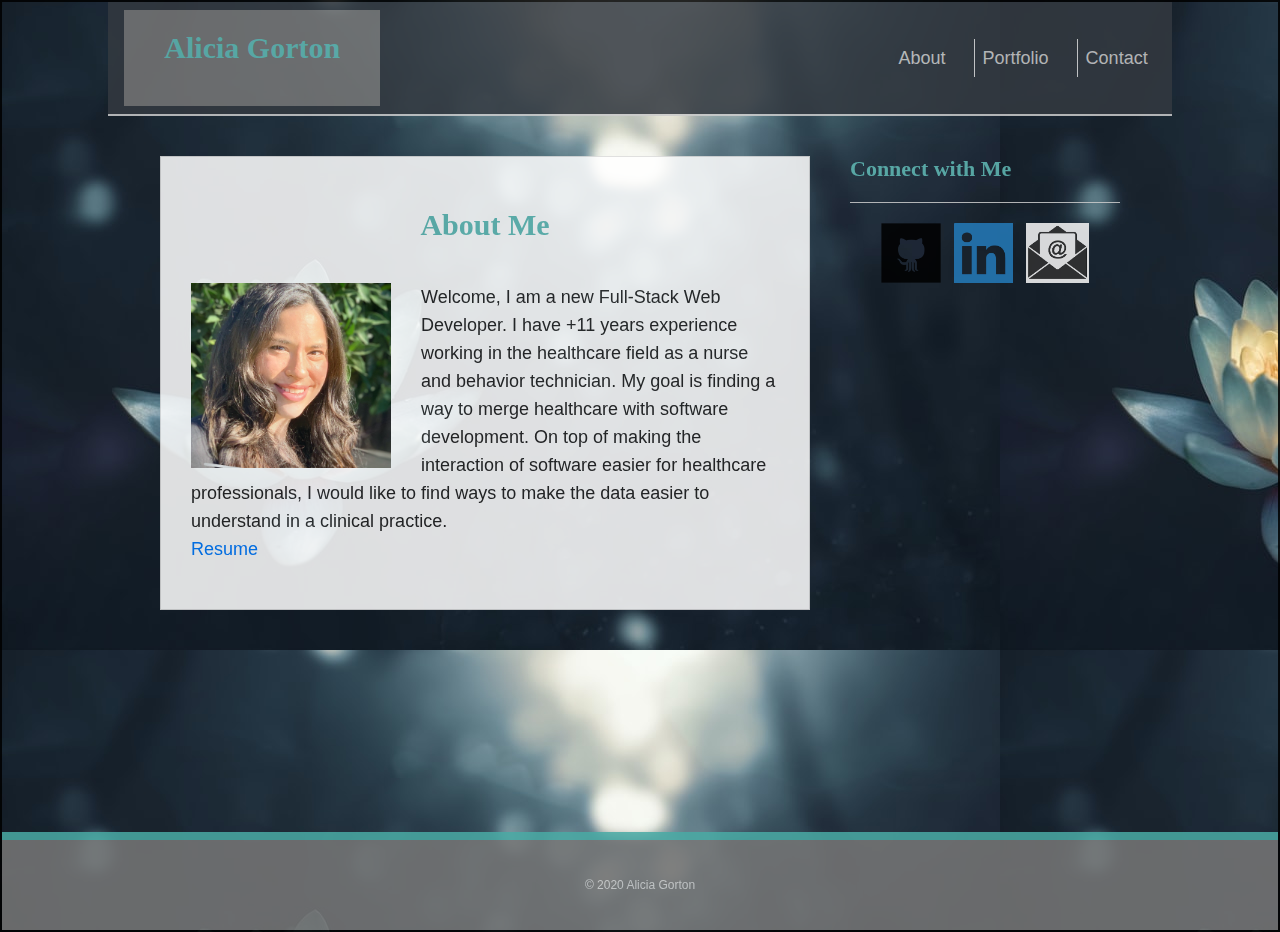
<file: index.html>
<!DOCTYPE html>
<html lang="en">
<head>
<meta charset="UTF-8">
<meta name="viewport" content="width=device-width, initial-scale=1.0">
<meta http-equiv="X-UA-Compatible" content="ie=edge">
<meta name="Description" content="Enter your description here"/>
<link rel="stylesheet" href="https://cdnjs.cloudflare.com/ajax/libs/twitter-bootstrap/4.5.2/css/bootstrap.min.css">
<link rel="stylesheet" href="https://cdnjs.cloudflare.com/ajax/libs/font-awesome/5.14.0/css/all.min.css">
<link rel="stylesheet" href="assets/css/style.css">
<title>Alicia Gorton Portfolio</title>
</head>
<body>
    <!-- Header Start -->
    <header class="container col-xl-10 col-md-10 col-sm-10">
        <div class="row">
            <nav class="navbar navbar-expand-lg navbar-light bg-dark col-12">

                <a class="navbar-brand text-light" href="#" id="logo"><h1>Alicia Gorton</h1></a>

                <button class="navbar-toggler" type="button" data-toggle="collapse" data-target="#navbarNavDropdown" aria-controls="navbarNavDropdown" aria-expanded="false" aria-label="Toggle navigation">
                <span class="navbar-toggler-icon bg-light"></span>
                </button>

                <div class="collapse navbar-collapse" id="navbarNavDropdown">
                <ul class="navbar-nav ml-auto">
                    <li class="nav-item active">
                    <a class="nav-link" id="hhp0" href="index.html">About<span class="sr-only">(current)</span></a>
                    </li>
                    <li class="nav-item">
                    <a class="nav-link" id="hhp1" href="portfolio.html">Portfolio</a>
                    </li>
                    <li class="nav-item">
                    <a class="nav-link" id="hhp2" href="contact.html">Contact</a>
                    </li> 
                </ul>
                </div>
            </nav>
        </div>
    </header>
    <!--Header End -->
    <!-- Start Main ContainerSection Start -->
    <div id="container" class="wrapper">
        <div id="content" class="module">
            <h1>About Me</h1>
        
            <img src="assets/images/bio.jpeg" width="200" class="baby">

            <p>Welcome, I am a new Full-Stack Web Developer. I have +11 years experience working in the healthcare field as a nurse and behavior technician. My goal is finding a way to merge healthcare with software development. On top of making the interaction of software easier for healthcare professionals, I would like to find ways to make the data easier to understand in a clinical practice.
            <br>           
            <a href="assets/images/Gorton_Alicia_ Resume.pdf">Resume</a>
            </p> 
        </div>
        <!-- Start Contact -->
        <div id="social" class="module0">
            <h2>Connect with Me</h2>
    
            <a href="https://github.com/aliciagorton"><img src="assets/images/github.png"></a>
            <a href="https://www.linkedin.com/in/alicia-gorton/"><img src="assets/images/linkedin.png"></a>
            <a href="mailto:apersigehl@gmail.com?subject=Mail from our Website"><img src="assets/images/email2.png"></a>  
       
          
        </div>
        <!-- End Contact -->
    
    </div>

    <!-- End Section -->


    <!-- Footer Start -->  
	<footer> &copy; 2020 Alicia Gorton</footer>
    <!-- Footer End -->


    <script src="https://cdnjs.cloudflare.com/ajax/libs/jquery/3.5.1/jquery.slim.min.js"></script>
    <script src="https://cdnjs.cloudflare.com/ajax/libs/popper.js/1.16.1/umd/popper.min.js"></script>
    <script src="https://cdnjs.cloudflare.com/ajax/libs/twitter-bootstrap/4.5.2/js/bootstrap.min.js"></script>
</body>
</html>
</file>
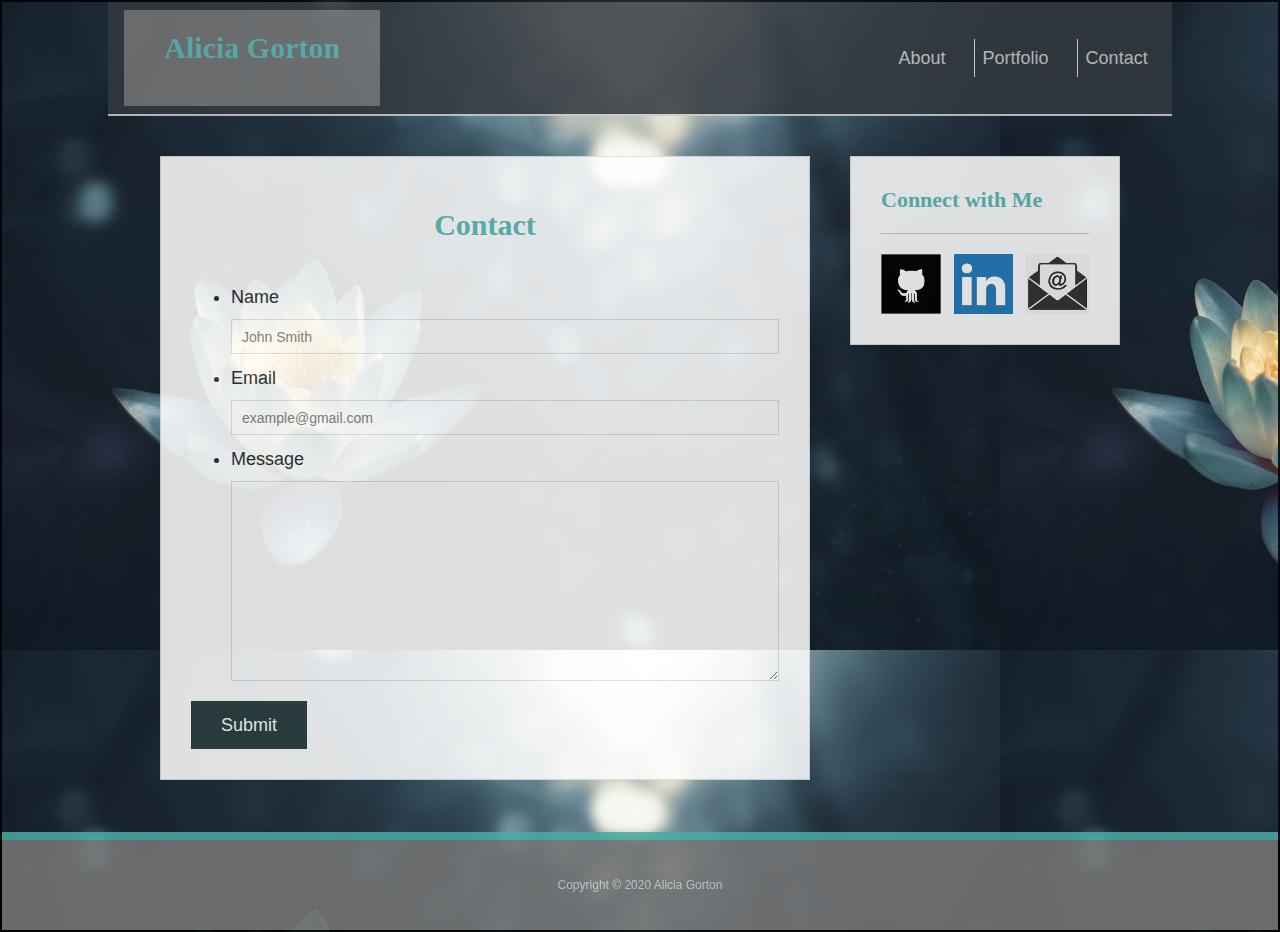
<file: contact.html>
<!DOCTYPE html>
<html lang="en">
<head>
    <meta charset="UTF-8">
    <meta name="viewport" content="width=device-width, initial-scale=1.0">
    <meta http-equiv="X-UA-Compatible" content="ie=edge">
    <meta name="Description" content="Enter your description here"/>

    <link rel="stylesheet" href="https://cdnjs.cloudflare.com/ajax/libs/twitter-bootstrap/4.5.2/css/bootstrap.min.css">
    <link rel="stylesheet" href="https://cdnjs.cloudflare.com/ajax/libs/font-awesome/5.14.0/css/all.min.css">
    <link rel="stylesheet" href="assets/css/style.css">
    <title>Contact</title>
</head>
<body>
    <!-- Header Start -->
    <header class="container col-xl-10 col-md-10 col-sm-10">
        <div class="row">
            <nav class="navbar navbar-expand-lg navbar-light bg-dark col-12">

                <a class="navbar-brand text-light" href="#" id="logo"><h1>Alicia Gorton</h1></a>

                <button class="navbar-toggler" type="button" data-toggle="collapse" data-target="#navbarNavDropdown" aria-controls="navbarNavDropdown" aria-expanded="false" aria-label="Toggle navigation">
                <span class="navbar-toggler-icon bg-light"></span>
                </button>

                <div class="collapse navbar-collapse" id="navbarNavDropdown">
                <ul class="navbar-nav ml-auto">
                    <li class="nav-item active">
                    <a class="nav-link" id="hhp0" href="index.html">About<span class="sr-only">(current)</span></a>
                    </li>
                    <li class="nav-item">
                    <a class="nav-link" id="hhp1" href="portfolio.html">Portfolio</a>
                    </li>
                    <li class="nav-item">
                    <a class="nav-link" id="hhp2" href="contact.html">Contact</a>
                    </li> 
                </ul>
                </div>
            </nav>
        </div>
    </header>
    <!--Header End -->
    <!-- Start Main Container -->
    <div id="container" class="wrapper">
        <!-- Start Contact Form -->
        <div id="content" class="module">
            <h1>Contact</h1>
            <form id="contact-form">
                <ul>
                <li>
                    <label for="name">Name</label>
                    <input type="text" id="name" name="name" placeholder="John Smith" required="required">
                </li>
                <li>
                    <label for="email">Email</label>
                    <input type="email" id="email" name="email" placeholder="example@gmail.com" required="required">
                </li>
                <li>
                    <label for="message">Message</label>
                    <textarea id="message" name="message" required="required"></textarea>
                </li>
                </ul>
                <input type="submit">
            </form>
    
        </div>
      <!-- End Contact Form -->
      <!-- Start Connect with Me -->
        <div id="social" class="module">
          <h2>Connect with Me</h2>
      
          <a href="https://github.com/aliciagorton"><img src="assets/images/github.png"></a>
          <a href="https://www.linkedin.com/in/alicia-gorton/"><img src="assets/images/linkedin.png"></a>
          <a href="apersigehl@gmail.com"><img src="assets/images/email2.png"></a>
        </div>
    </div>
    <!-- End Main Container -->
    <!-- Footer -->
    <footer> Copyright &copy; 2020 Alicia Gorton</footer>

    <script src="https://cdnjs.cloudflare.com/ajax/libs/jquery/3.5.1/jquery.slim.min.js"></script>
    <script src="https://cdnjs.cloudflare.com/ajax/libs/popper.js/1.16.1/umd/popper.min.js"></script>
    <script src="https://cdnjs.cloudflare.com/ajax/libs/twitter-bootstrap/4.5.2/js/bootstrap.min.js"></script>
</body>
</html>
</file>
<file: assets/css/style.css>
body {
    background-image: url("../images/background.png");
	background-repeat: repeat;
	font-family: Arial;
	font-size: 18px;
	color: rgb(37, 37, 37);
    line-height: 28px;
    border: 2px solid black;
    opacity: 0.86;
}
* {
	box-sizing: border-box;
}

/* Main Page */



/* General Styling */

h1, h2 {
	font-family: "Georgia";
	color: #61bbb6;
	padding-bottom: 30px;
	font-weight: bold;
	text-align: left;
	margin-bottom: 30px;
}

h1 {
    text-align: center;
    font-weight: bold;
    font-size: 30px;
    padding-top: 20px;
    margin-bottom: 10px;
}

h2 {
	font-size: 22px;
	border-bottom: 1px solid #ccc;
	padding-bottom: 20px;
	margin-bottom: 20px;
}

header {
	background-color: #fff;
	margin-bottom: 40px;
	border-bottom: 2px solid #ccc;
}

#logo {
	float: left;
	display: block;
	background-color: #777;
	font-family: "Georgia";
	font-size: 30px;
	padding: 0 40px;
	line-height: 90px;
	font-weight: bold;
	text-decoration: none;
}

nav {
	float: right;
}

nav ul {
	display: block;
}

nav ul li {
	display: inline-block;
	line-height: 90px;
}

nav ul li a {
	text-decoration: none;
	color: #999;
	margin-left: 20px;
	line-height: 22px;
	padding-left: 20px;
	border-left: 1px solid #ddd;
}

nav ul li:first-child a {
	border-left: 0;
}

#hhp0, #hhp1, #hhp2 {
    color: #ccc;
}

.wrapper {
	width: 960px;
	margin: 0 auto;
	clear: both;
	overflow: hidden;
}



.module {
	background-color: #fff;
	padding: 30px;
	border: 1px solid #ddd;
}

#content {
	float: left;
	width: 650px;
}

#social {
	width: 270px;
	float: right;
	text-align: center;
}

#social img {
	height: 60px;
	width: auto;
}

#social a {
	margin-right: 8px;
}

#social a:last-child {
	margin-right: 0;
}

.baby {
	float: left;
	margin-right: 30px;
}

/* Contact */

#contact-form ul {
  margin-bottom: 20px;
}

#contact-form li {
  margin-bottom: 10px;
}

label,
input[type=text],
input[type=email],
textarea {
  display: block;
  width: 100%;
}

input[type=text],
input[type=email],
textarea {
  height: 35px;
  padding: 0 10px;
  font-size: 14px;
  border: 1px solid #ddd;
}

textarea {
  height: 200px;
}

input[type=submit] {
  padding: 10px 30px;
  font-size: 18px;
  color: #fff;
  cursor: pointer;
  background: #2b3d3d;
  border: 0 none;
}

/* Portfolio */

.work {
  position: relative;
  float: left;
  width: 274px;
  margin: 20px 0 25px;
  overflow: auto;
}

.work:nth-child(even) {
  margin-right: 40px;
}

.work img {
  width: 100%;
  border: 0 none;
  opacity: 0.8;
}

.work h3 {
  position: absolute;
  bottom: 20px;
  width: 100%;
  padding: 15px;
  margin-bottom: 0;
  font-weight: 300;
  line-height: 30px;
  color: #fff;
  text-align: center;
  background: #4aaaa5;
  border-bottom: 0;
  font-family: "Georgia";
  font-size: 22px;
}

/* Hover */
#logo:hover,
input[type=submit]:hover {
  background: #5e7f7e;
}

nav a:hover {
  color: #5e7f7e;
}

.social:hover {
  cursor: pointer;
  opacity: 0.8;
}
/* Sticky Footer */

#container {
	min-height: calc(100vh - 264px);
}

footer {
	text-align: center;
	background-color: #777;
	color: #ccc;
	line-height: 90px;
	margin-top: 40px;
	border-top: 8px solid #4aaaa5;
	font-size: 12px;
}
</file>
